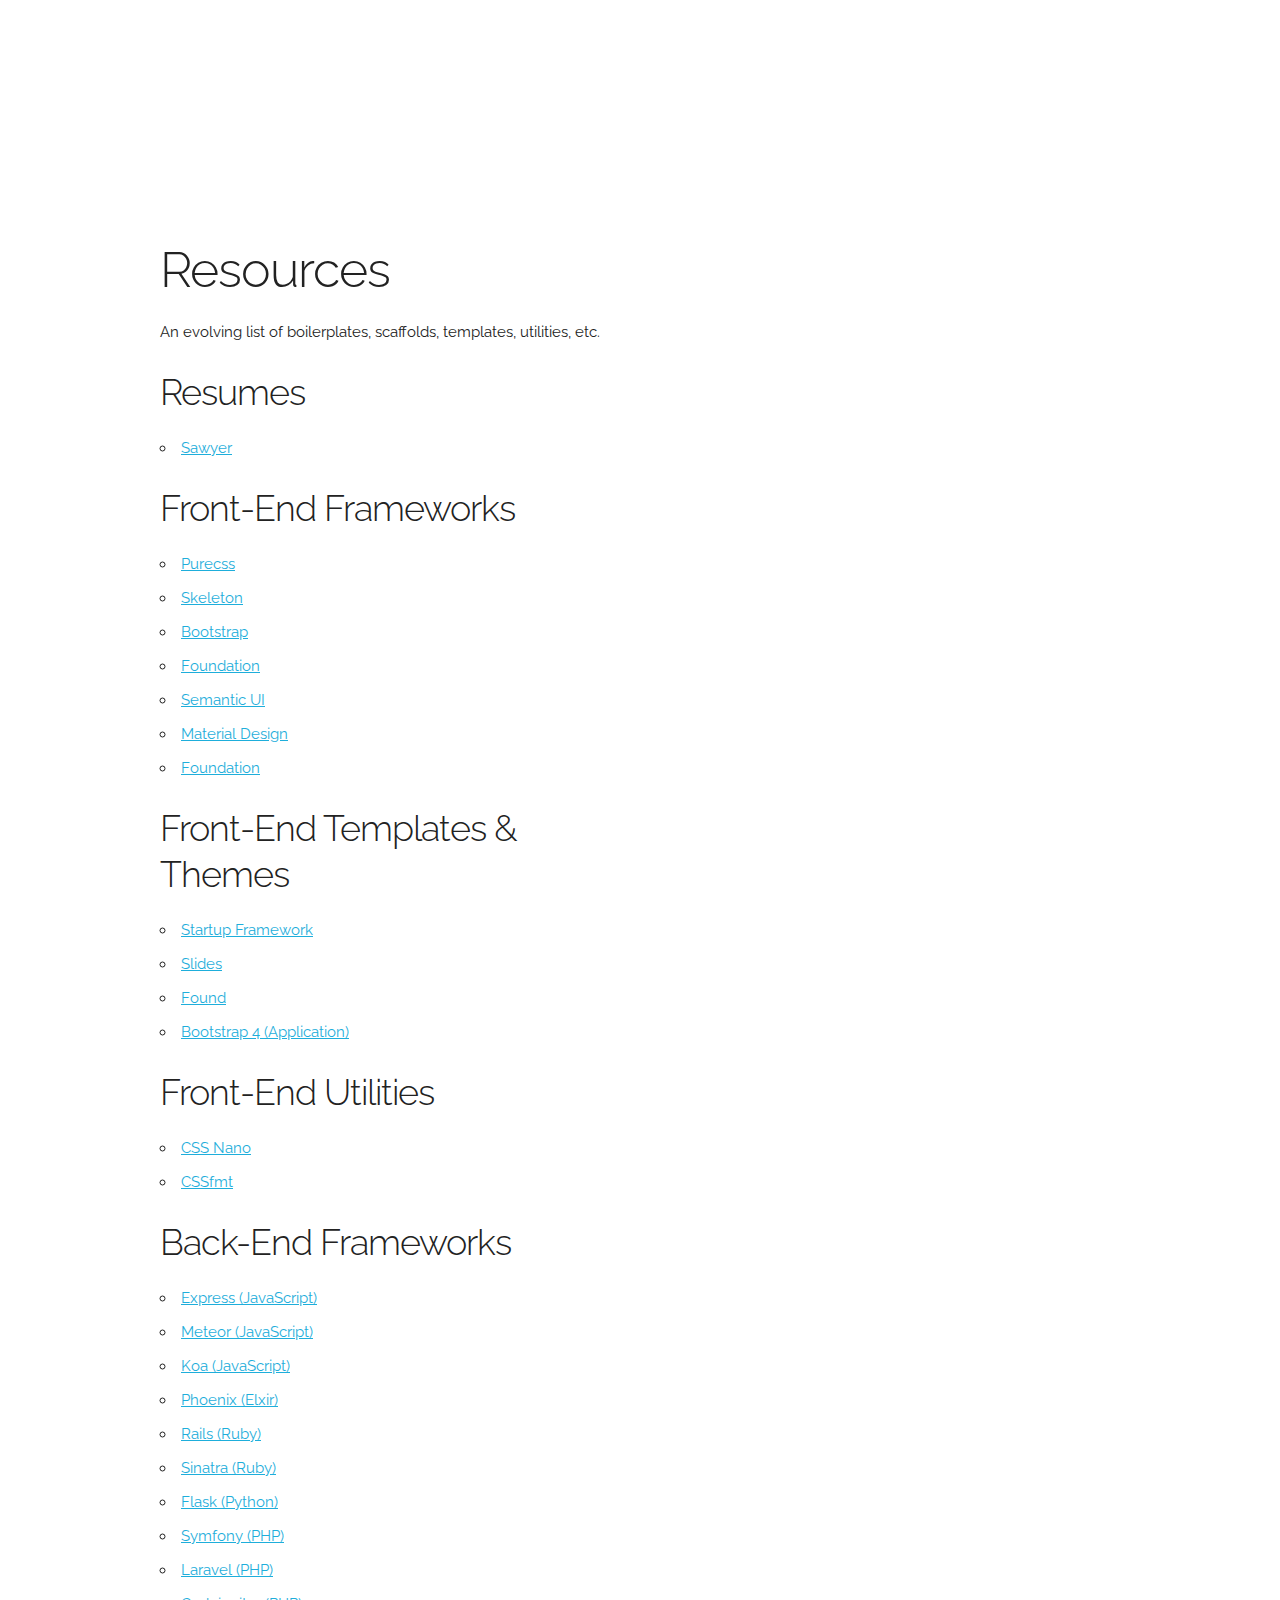
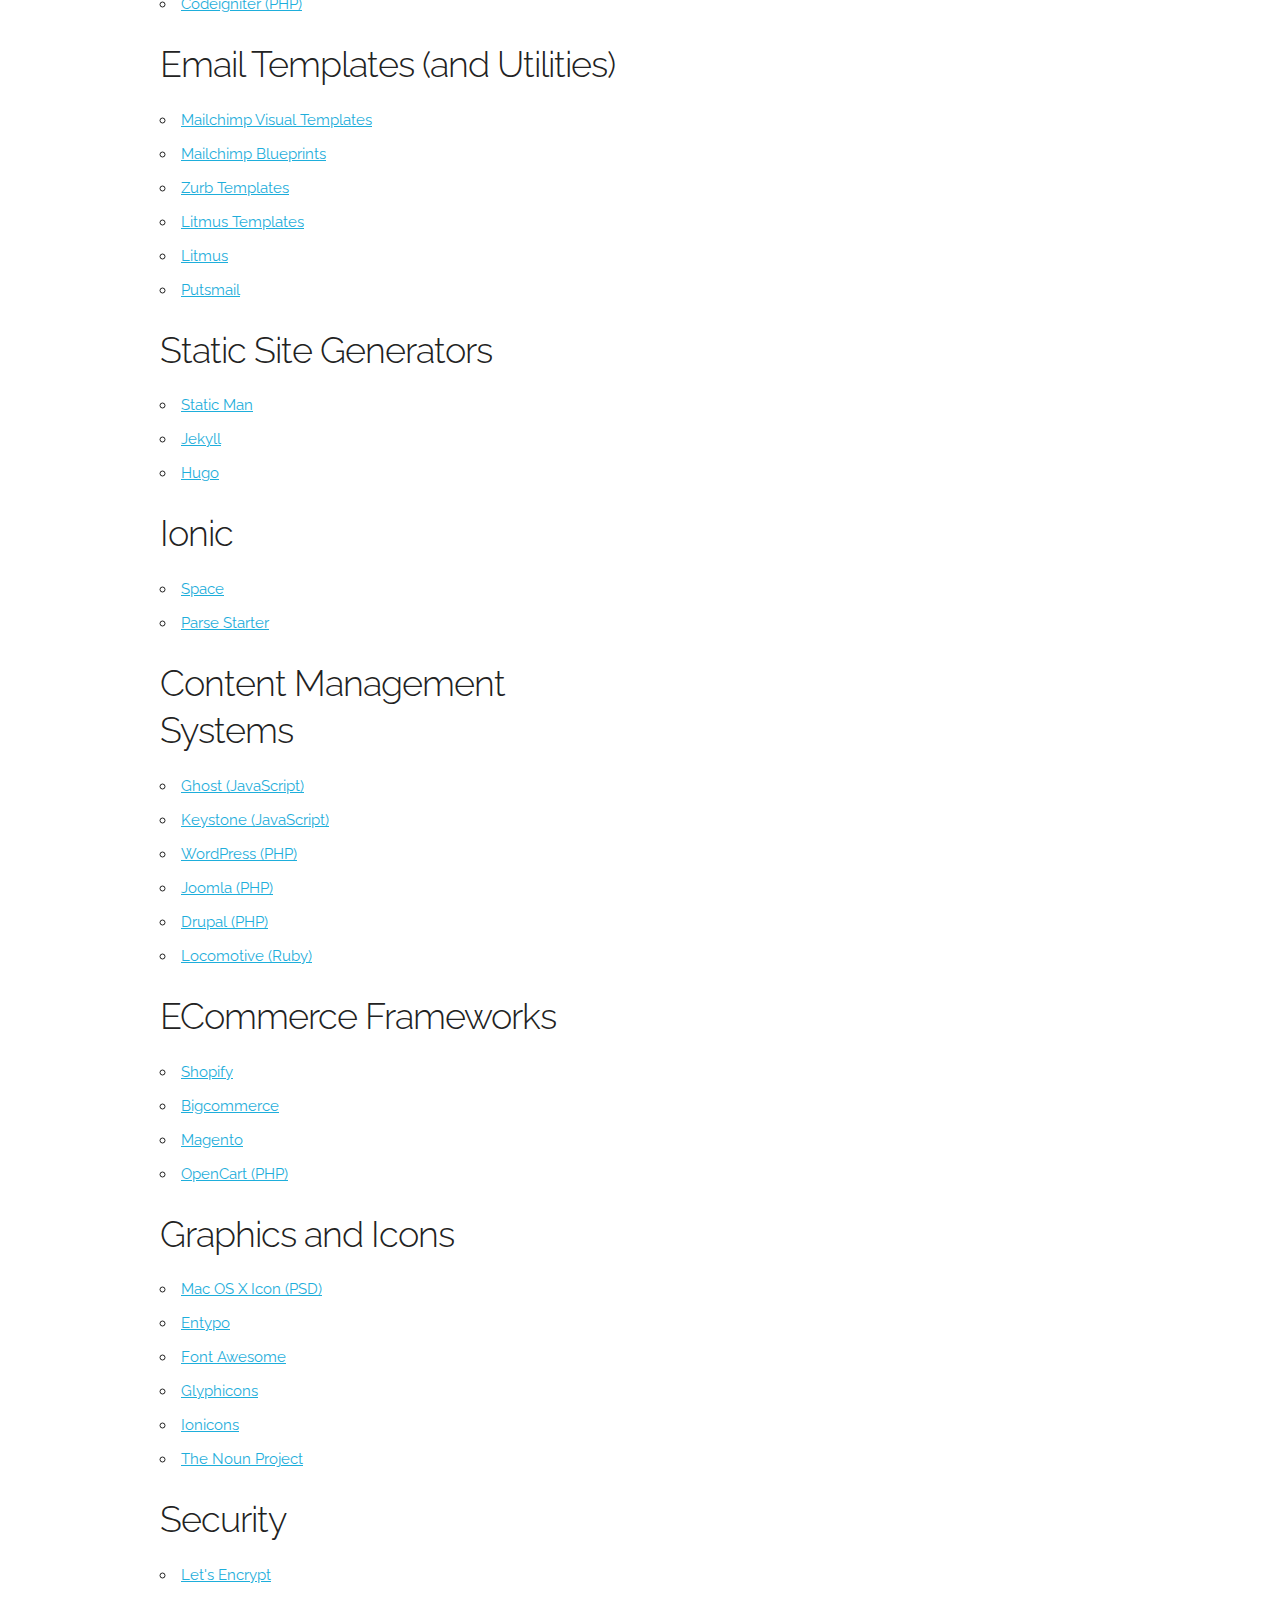
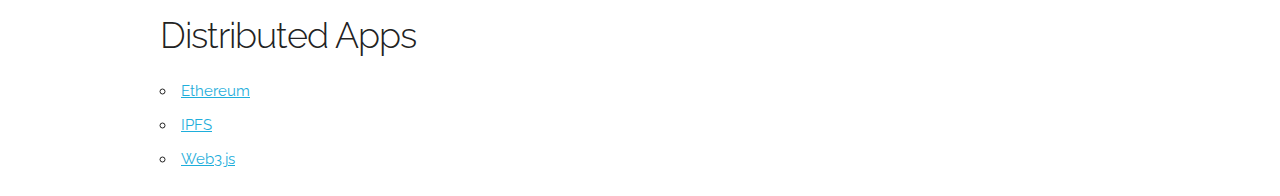
<file: index.html>
<!DOCTYPE html>
<html lang="en">
<head>

  <!-- Basic Page Needs
  –––––––––––––––––––––––––––––––––––––––––––––––––– -->
  <meta charset="utf-8">
  <title>Bluer Templates</title>
  <meta name="description" content="Come one, come all!">
  <meta name="author" content="Kevin Bluer">

  <!-- Mobile Specific Metas
  –––––––––––––––––––––––––––––––––––––––––––––––––– -->
  <meta name="viewport" content="width=device-width, initial-scale=1">

  <!-- FONT
  –––––––––––––––––––––––––––––––––––––––––––––––––– -->
  <link href="//fonts.googleapis.com/css?family=Raleway:400,300,600" rel="stylesheet" type="text/css">

  <!-- CSS
  –––––––––––––––––––––––––––––––––––––––––––––––––– -->
  <link rel="stylesheet" href="css/normalize.css">
  <link rel="stylesheet" href="css/skeleton.css">

  <!-- Favicon
  –––––––––––––––––––––––––––––––––––––––––––––––––– -->
  <link rel="icon" type="image/png" href="images/favicon.png">

</head>
<body>

  <!-- Primary Page Layout
  –––––––––––––––––––––––––––––––––––––––––––––––––– -->
  <div class="container">
    <div class="row">
      <div class="one-half column" style="margin-top: 25%">
        <h1>Resources</h1>
        <p>An evolving list of boilerplates, scaffolds, templates, utilities, etc.</p>
        <h3>Resumes</h3>
        <ul>
          <li><a href="files/sawyer.zip">Sawyer</a></li>
        </ul>
        <h3>Front-End Frameworks</h3>
        <ul>
          <li><a href="http://purecss.io/">Purecss</a></li>
          <li><a href="http://getskeleton.com/">Skeleton</a></li>
          <li><a href="getbootstrap.com">Bootstrap</a></li>
          <li><a href="http://foundation.zurb.com/">Foundation</a></li>
          <li><a href="http://semantic-ui.com/">Semantic UI</a></li>
          <li><a href="http://materializecss.com/">Material Design</a></li>
          <li><a href="http://foundation.zurb.com">Foundation</a></li>
        </ul>
        <h3>Front-End Templates & Themes</h3>
        <ul>
          <li><a href="http://designmodo.com/startup/">Startup Framework</a></li>
          <li><a href="http://designmodo.com/slides/">Slides</a></li>
          <li><a href="http://templates.bluer.com/files/found-app/">Found</a></li>
          <li><a href="http://themes.getbootstrap.com/products/application">Bootstrap 4 (Application)</a></li>
        </ul>       
        <h3>Front-End Utilities</h3>
        <ul>
          <li><a href="http://cssnano.co/">CSS Nano</a></li>
          <li><a href="https://github.com/morishitter/cssfmt">CSSfmt</a></li>
        </ul> 
        <h3>Back-End Frameworks</h3>
        <ul>
          <li><a href="http://expressjs.com/">Express (JavaScript)</a></li>
          <li><a href="http://www.meteor.com/">Meteor (JavaScript)</a></li>
          <li><a href="http://koajs.com/">Koa (JavaScript)</a></li>
          <li><a href="http://www.phoenixframework.org/">Phoenix (Elxir)</a></li>
          <li><a href="http://rubyonrails.org/">Rails (Ruby)</a></li>
          <li><a href="http://rubyonrails.org/">Sinatra (Ruby)</a></li>
          <li><a href="http://flask.pocoo.org/">Flask (Python)</a></li>
          <li><a href="http://symfony.com/">Symfony (PHP)</a></li>
          <li><a href="http://laravel.com/">Laravel (PHP)</a></li>
          <li><a href="http://codeigniter.com/">Codeigniter (PHP)</a></li>
        </ul>        
        <h3>Email Templates (and Utilities)</h3>
        <ul>
          <li><a href="http://mailchimp.com/features/email-templates/">Mailchimp Visual Templates</a></li>
          <li><a href="https://github.com/mailchimp/Email-Blueprints">Mailchimp Blueprints</a></li>
          <li><a href="http://zurb.com/playground/responsive-email-templates">Zurb Templates</a></li>
          <li><a href="https://litmus.com/resources/free-responsive-email-templates">Litmus Templates</a></li>
          <li><a href="https://litmus.com/">Litmus</a></li>
          <li><a href="https://putsmail.com/">Putsmail</a></li>
        </ul>
        <h3>Static Site Generators</h3>
        <ul>
          <li><a href="https://staticman.net/">Static Man</a></li>
          <li><a href="https://jekyllrb.com/">Jekyll</a></li>
          <li><a href="https://gohugo.io/">Hugo</a></li>
        </ul>
        <h3>Ionic</h3>
        <ul>
          <li><a href="https://github.com/kevinbluer/ionic-space">Space</a></li>
          <li><a href="https://github.com/kevinbluer/ionic-parse-starter">Parse Starter</a></li>
        </ul>
        <h3>Content Management Systems</h3>
        <ul>
          <li><a href="http://www.ghost.org">Ghost (JavaScript)</a></li>
          <li><a href="http://www.keystonejs.com">Keystone (JavaScript)</a></li>
          <li><a href="http://www.wordpress.org">WordPress (PHP)</a></li>
          <li><a href="http://www.joomla.org">Joomla (PHP)</a></li>
          <li><a href="https://www.drupal.org">Drupal (PHP)</a></li>
          <li><a href="http://www.locomotivecms.com/">Locomotive (Ruby)</a></li>
        </ul>  
        <h3>ECommerce Frameworks</h3>
        <ul>
          <li><a href="http://www.shopify.com/">Shopify</a></li>
          <li><a href="http://www.bigcommerce.com">Bigcommerce</a></li>
          <li><a href="http://magento.com">Magento</a></li>
          <li><a href="http://www.opencart.com/">OpenCart (PHP)</a></li>
        </ul>
        <h3>Graphics and Icons</h3>
        <ul>
          <li><a href="/files/mac-os-x-icon/OS X Icon Template [1.0]">Mac OS X Icon (PSD)</a></li>
          <li><a href="http://entypo.com/">Entypo</a></li>
          <li><a href="https://fortawesome.github.io/Font-Awesome/">Font Awesome</a></li>
          <li><a href="http://glyphicons.com/">Glyphicons</a></li>
          <li><a href="http://ionicons.com/">Ionicons</a></li>
          <li><a href="http://thenounproject.com/">The Noun Project</a></li>
        </ul> 
        <h3>Security</h3>
        <ul>
          <li><a href="https://letsencrypt.org">Let's Encrypt</a></li>
        </ul> 
        <h3>Distributed Apps</h3>
        <ul>
          <li><a href="https://www.ethereum.org/">Ethereum</a></li>
          <li><a href="https://ipfs.io/">IPFS</a></li>
          <li><a href="https://github.com/ethereum/web3.js">Web3.js</a></li>
        </ul>                            
      </div>
    </div>
  </div>

<!-- End Document
  –––––––––––––––––––––––––––––––––––––––––––––––––– -->
</body>
</html>
</file>
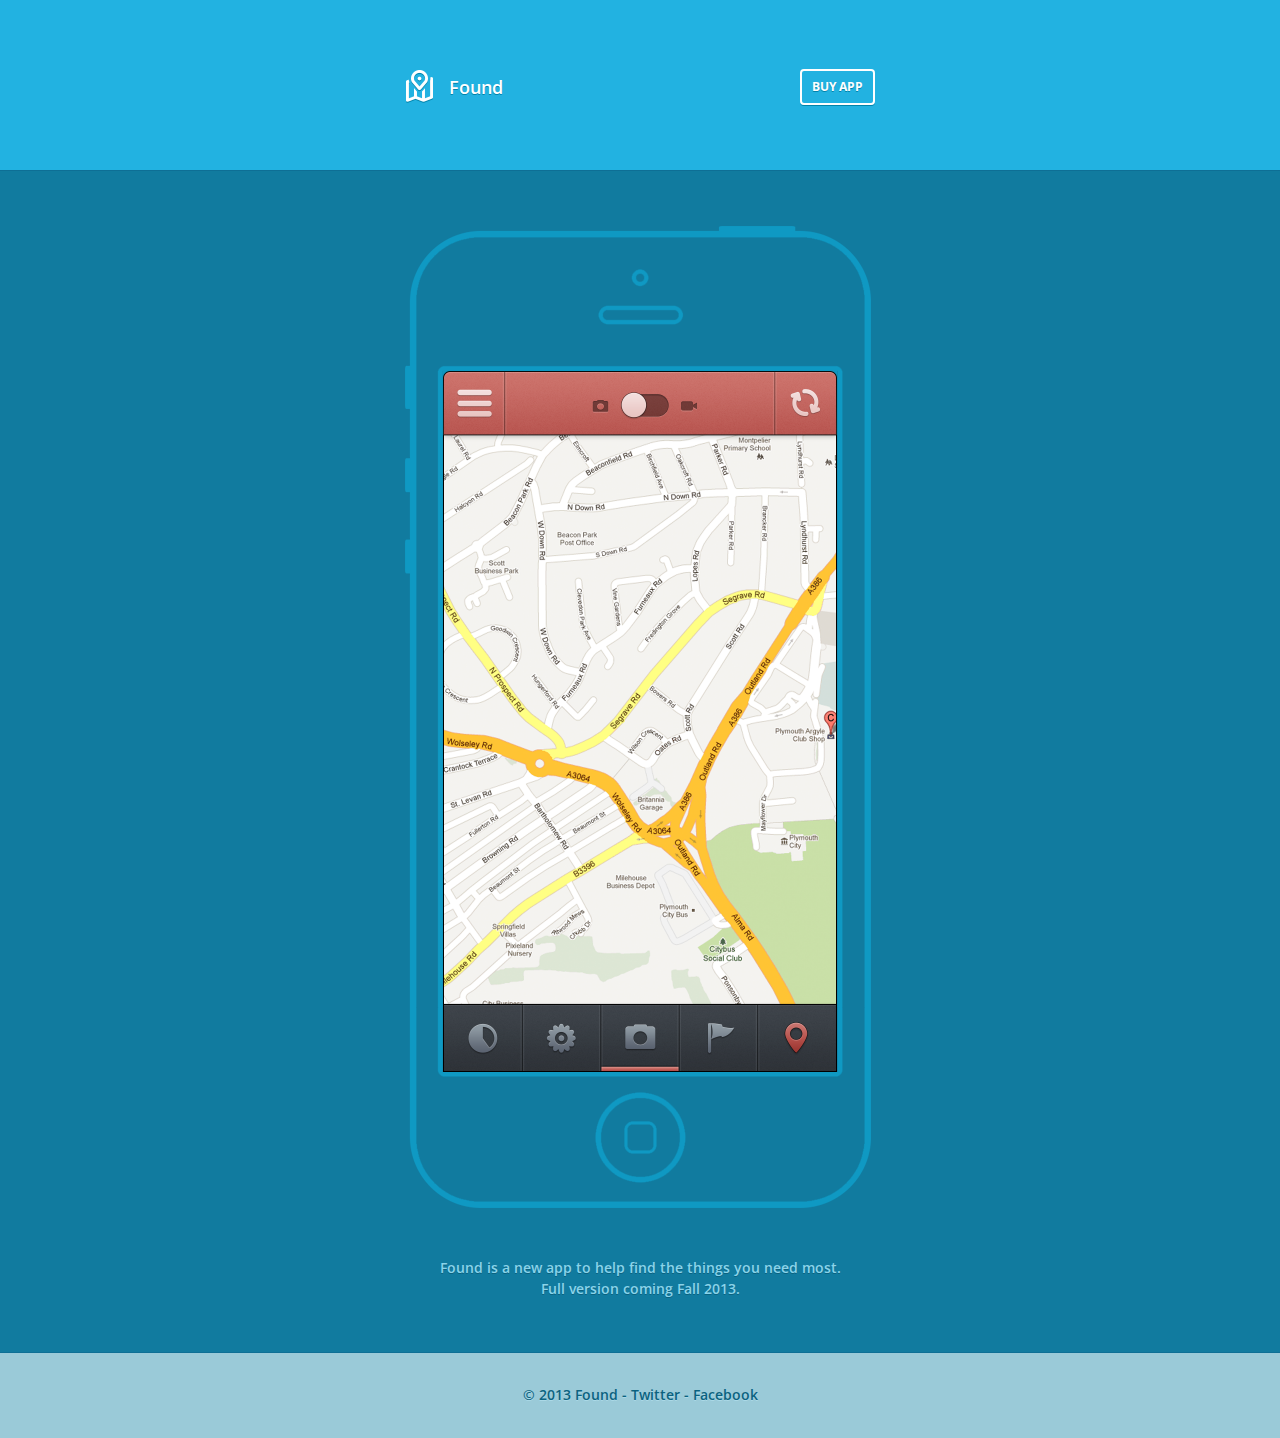
<file: files/found-app/index.html>
<!DOCTYPE html>

<!-- BEGIN HTML -->

<html dir="ltr" lang="en-US">

<head>

<!-- Designed & Developed by Ben Bate (http://benbate.com) -->

<meta charset="utf-8">

<!-- PAGE TITLES -->

<title>Found</title>

<!-- META -->

<meta name="description" content="your description" />

<meta name="keywords" content="your keywords" />

<!-- MAIN CSS -->

<link href="style.css" rel="stylesheet" type="text/css" />

<!-- FONTS -->

<link href='http://fonts.googleapis.com/css?family=Open+Sans:300,400,600,700' rel='stylesheet' type='text/css'>

<!-- SHORTCUT ICONS -->

<link REL="SHORTCUT ICON" HREF="images/favicon.ico">

<link rel="apple-touch-icon-precomposed" href="images/iphoneicon.png">

</head>

<body>

<div id="headerbg"></div><!-- END HEADER BACKGROUND -->

<div id="container">

	<header>

		<img src="images/logo.png"><h1>Found</h1>

		<a id="button" href="#">Buy App</a>

	</header>

	<div id="content">
		<img src="images/app.png">
		<p>Found is a new app to help find the things you need most. Full version coming Fall 2013.</p>
	</div><!-- END CONTENT -->

</div><!-- END CONTAINER -->

	<footer>
		<p>© 2013 Found - <a href="#">Twitter</a> - <a href="#">Facebook</a></p>
	</footer>

</body>

</html>
</file>
<file: css/skeleton.css>
/*
* Skeleton V2.0.4
* Copyright 2014, Dave Gamache
* www.getskeleton.com
* Free to use under the MIT license.
* http://www.opensource.org/licenses/mit-license.php
* 12/29/2014
*/


/* Table of contents
––––––––––––––––––––––––––––––––––––––––––––––––––
- Grid
- Base Styles
- Typography
- Links
- Buttons
- Forms
- Lists
- Code
- Tables
- Spacing
- Utilities
- Clearing
- Media Queries
*/


/* Grid
–––––––––––––––––––––––––––––––––––––––––––––––––– */
.container {
  position: relative;
  width: 100%;
  max-width: 960px;
  margin: 0 auto;
  padding: 0 20px;
  box-sizing: border-box; }
.column,
.columns {
  width: 100%;
  float: left;
  box-sizing: border-box; }

/* For devices larger than 400px */
@media (min-width: 400px) {
  .container {
    width: 85%;
    padding: 0; }
}

/* For devices larger than 550px */
@media (min-width: 550px) {
  .container {
    width: 80%; }
  .column,
  .columns {
    margin-left: 4%; }
  .column:first-child,
  .columns:first-child {
    margin-left: 0; }

  .one.column,
  .one.columns                    { width: 4.66666666667%; }
  .two.columns                    { width: 13.3333333333%; }
  .three.columns                  { width: 22%;            }
  .four.columns                   { width: 30.6666666667%; }
  .five.columns                   { width: 39.3333333333%; }
  .six.columns                    { width: 48%;            }
  .seven.columns                  { width: 56.6666666667%; }
  .eight.columns                  { width: 65.3333333333%; }
  .nine.columns                   { width: 74.0%;          }
  .ten.columns                    { width: 82.6666666667%; }
  .eleven.columns                 { width: 91.3333333333%; }
  .twelve.columns                 { width: 100%; margin-left: 0; }

  .one-third.column               { width: 30.6666666667%; }
  .two-thirds.column              { width: 65.3333333333%; }

  .one-half.column                { width: 48%; }

  /* Offsets */
  .offset-by-one.column,
  .offset-by-one.columns          { margin-left: 8.66666666667%; }
  .offset-by-two.column,
  .offset-by-two.columns          { margin-left: 17.3333333333%; }
  .offset-by-three.column,
  .offset-by-three.columns        { margin-left: 26%;            }
  .offset-by-four.column,
  .offset-by-four.columns         { margin-left: 34.6666666667%; }
  .offset-by-five.column,
  .offset-by-five.columns         { margin-left: 43.3333333333%; }
  .offset-by-six.column,
  .offset-by-six.columns          { margin-left: 52%;            }
  .offset-by-seven.column,
  .offset-by-seven.columns        { margin-left: 60.6666666667%; }
  .offset-by-eight.column,
  .offset-by-eight.columns        { margin-left: 69.3333333333%; }
  .offset-by-nine.column,
  .offset-by-nine.columns         { margin-left: 78.0%;          }
  .offset-by-ten.column,
  .offset-by-ten.columns          { margin-left: 86.6666666667%; }
  .offset-by-eleven.column,
  .offset-by-eleven.columns       { margin-left: 95.3333333333%; }

  .offset-by-one-third.column,
  .offset-by-one-third.columns    { margin-left: 34.6666666667%; }
  .offset-by-two-thirds.column,
  .offset-by-two-thirds.columns   { margin-left: 69.3333333333%; }

  .offset-by-one-half.column,
  .offset-by-one-half.columns     { margin-left: 52%; }

}


/* Base Styles
–––––––––––––––––––––––––––––––––––––––––––––––––– */
/* NOTE
html is set to 62.5% so that all the REM measurements throughout Skeleton
are based on 10px sizing. So basically 1.5rem = 15px :) */
html {
  font-size: 62.5%; }
body {
  font-size: 1.5em; /* currently ems cause chrome bug misinterpreting rems on body element */
  line-height: 1.6;
  font-weight: 400;
  font-family: "Raleway", "HelveticaNeue", "Helvetica Neue", Helvetica, Arial, sans-serif;
  color: #222; }


/* Typography
–––––––––––––––––––––––––––––––––––––––––––––––––– */
h1, h2, h3, h4, h5, h6 {
  margin-top: 0;
  margin-bottom: 2rem;
  font-weight: 300; }
h1 { font-size: 4.0rem; line-height: 1.2;  letter-spacing: -.1rem;}
h2 { font-size: 3.6rem; line-height: 1.25; letter-spacing: -.1rem; }
h3 { font-size: 3.0rem; line-height: 1.3;  letter-spacing: -.1rem; }
h4 { font-size: 2.4rem; line-height: 1.35; letter-spacing: -.08rem; }
h5 { font-size: 1.8rem; line-height: 1.5;  letter-spacing: -.05rem; }
h6 { font-size: 1.5rem; line-height: 1.6;  letter-spacing: 0; }

/* Larger than phablet */
@media (min-width: 550px) {
  h1 { font-size: 5.0rem; }
  h2 { font-size: 4.2rem; }
  h3 { font-size: 3.6rem; }
  h4 { font-size: 3.0rem; }
  h5 { font-size: 2.4rem; }
  h6 { font-size: 1.5rem; }
}

p {
  margin-top: 0; }


/* Links
–––––––––––––––––––––––––––––––––––––––––––––––––– */
a {
  color: #1EAEDB; }
a:hover {
  color: #0FA0CE; }


/* Buttons
–––––––––––––––––––––––––––––––––––––––––––––––––– */
.button,
button,
input[type="submit"],
input[type="reset"],
input[type="button"] {
  display: inline-block;
  height: 38px;
  padding: 0 30px;
  color: #555;
  text-align: center;
  font-size: 11px;
  font-weight: 600;
  line-height: 38px;
  letter-spacing: .1rem;
  text-transform: uppercase;
  text-decoration: none;
  white-space: nowrap;
  background-color: transparent;
  border-radius: 4px;
  border: 1px solid #bbb;
  cursor: pointer;
  box-sizing: border-box; }
.button:hover,
button:hover,
input[type="submit"]:hover,
input[type="reset"]:hover,
input[type="button"]:hover,
.button:focus,
button:focus,
input[type="submit"]:focus,
input[type="reset"]:focus,
input[type="button"]:focus {
  color: #333;
  border-color: #888;
  outline: 0; }
.button.button-primary,
button.button-primary,
input[type="submit"].button-primary,
input[type="reset"].button-primary,
input[type="button"].button-primary {
  color: #FFF;
  background-color: #33C3F0;
  border-color: #33C3F0; }
.button.button-primary:hover,
button.button-primary:hover,
input[type="submit"].button-primary:hover,
input[type="reset"].button-primary:hover,
input[type="button"].button-primary:hover,
.button.button-primary:focus,
button.button-primary:focus,
input[type="submit"].button-primary:focus,
input[type="reset"].button-primary:focus,
input[type="button"].button-primary:focus {
  color: #FFF;
  background-color: #1EAEDB;
  border-color: #1EAEDB; }


/* Forms
–––––––––––––––––––––––––––––––––––––––––––––––––– */
input[type="email"],
input[type="number"],
input[type="search"],
input[type="text"],
input[type="tel"],
input[type="url"],
input[type="password"],
textarea,
select {
  height: 38px;
  padding: 6px 10px; /* The 6px vertically centers text on FF, ignored by Webkit */
  background-color: #fff;
  border: 1px solid #D1D1D1;
  border-radius: 4px;
  box-shadow: none;
  box-sizing: border-box; }
/* Removes awkward default styles on some inputs for iOS */
input[type="email"],
input[type="number"],
input[type="search"],
input[type="text"],
input[type="tel"],
input[type="url"],
input[type="password"],
textarea {
  -webkit-appearance: none;
     -moz-appearance: none;
          appearance: none; }
textarea {
  min-height: 65px;
  padding-top: 6px;
  padding-bottom: 6px; }
input[type="email"]:focus,
input[type="number"]:focus,
input[type="search"]:focus,
input[type="text"]:focus,
input[type="tel"]:focus,
input[type="url"]:focus,
input[type="password"]:focus,
textarea:focus,
select:focus {
  border: 1px solid #33C3F0;
  outline: 0; }
label,
legend {
  display: block;
  margin-bottom: .5rem;
  font-weight: 600; }
fieldset {
  padding: 0;
  border-width: 0; }
input[type="checkbox"],
input[type="radio"] {
  display: inline; }
label > .label-body {
  display: inline-block;
  margin-left: .5rem;
  font-weight: normal; }


/* Lists
–––––––––––––––––––––––––––––––––––––––––––––––––– */
ul {
  list-style: circle inside; }
ol {
  list-style: decimal inside; }
ol, ul {
  padding-left: 0;
  margin-top: 0; }
ul ul,
ul ol,
ol ol,
ol ul {
  margin: 1.5rem 0 1.5rem 3rem;
  font-size: 90%; }
li {
  margin-bottom: 1rem; }


/* Code
–––––––––––––––––––––––––––––––––––––––––––––––––– */
code {
  padding: .2rem .5rem;
  margin: 0 .2rem;
  font-size: 90%;
  white-space: nowrap;
  background: #F1F1F1;
  border: 1px solid #E1E1E1;
  border-radius: 4px; }
pre > code {
  display: block;
  padding: 1rem 1.5rem;
  white-space: pre; }


/* Tables
–––––––––––––––––––––––––––––––––––––––––––––––––– */
th,
td {
  padding: 12px 15px;
  text-align: left;
  border-bottom: 1px solid #E1E1E1; }
th:first-child,
td:first-child {
  padding-left: 0; }
th:last-child,
td:last-child {
  padding-right: 0; }


/* Spacing
–––––––––––––––––––––––––––––––––––––––––––––––––– */
button,
.button {
  margin-bottom: 1rem; }
input,
textarea,
select,
fieldset {
  margin-bottom: 1.5rem; }
pre,
blockquote,
dl,
figure,
table,
p,
ul,
ol,
form {
  margin-bottom: 2.5rem; }


/* Utilities
–––––––––––––––––––––––––––––––––––––––––––––––––– */
.u-full-width {
  width: 100%;
  box-sizing: border-box; }
.u-max-full-width {
  max-width: 100%;
  box-sizing: border-box; }
.u-pull-right {
  float: right; }
.u-pull-left {
  float: left; }


/* Misc
–––––––––––––––––––––––––––––––––––––––––––––––––– */
hr {
  margin-top: 3rem;
  margin-bottom: 3.5rem;
  border-width: 0;
  border-top: 1px solid #E1E1E1; }


/* Clearing
–––––––––––––––––––––––––––––––––––––––––––––––––– */

/* Self Clearing Goodness */
.container:after,
.row:after,
.u-cf {
  content: "";
  display: table;
  clear: both; }


/* Media Queries
–––––––––––––––––––––––––––––––––––––––––––––––––– */
/*
Note: The best way to structure the use of media queries is to create the queries
near the relevant code. For example, if you wanted to change the styles for buttons
on small devices, paste the mobile query code up in the buttons section and style it
there.
*/


/* Larger than mobile */
@media (min-width: 400px) {}

/* Larger than phablet (also point when grid becomes active) */
@media (min-width: 550px) {}

/* Larger than tablet */
@media (min-width: 750px) {}

/* Larger than desktop */
@media (min-width: 1000px) {}

/* Larger than Desktop HD */
@media (min-width: 1200px) {}
</file>
<file: files/found-app/style.css>
@charset "UTF-8";

/*-----------------------------------------------------------------------------------

	Author: Ben Bate
	Author URL: http://benbate.com
	
-----------------------------------------------------------------------------------*/

/*------ CSS RESET ------*/

html, body, div, span, applet, object, iframe,
h1, h2, h3, h4, h5, h6, p, blockquote, pre,
a, abbr, acronym, address, big, cite, code,
del, dfn, em, img, ins, kbd, q, s, samp,
small, strike, strong, sub, sup, tt, var,
b, u, i, center,
dl, dt, dd, ol, ul, li,
fieldset, form, label, legend,
table, caption, tbody, tfoot, thead, tr, th, td,
article, aside, canvas, details, embed, 
figure, figcaption, footer, header, hgroup, 
menu, nav, output, ruby, section, summary,
time, mark, audio, video {
	margin: 0;
	padding: 0;
	border: 0;
	font-size: 100%;
	font: inherit;
	vertical-align: baseline;
	text-decoration: none;
	-webkit-font-smoothing: antialiased; 
	font-smoothing: antialiased;
}
article, aside, details, figcaption, figure, 
footer, header, hgroup, menu, nav, section {
	display: block;
}
body {
	line-height: 1;
}
ol, ul {
	list-style: none;
}
blockquote, q {
	quotes: none;
}
blockquote:before, blockquote:after,
q:before, q:after {
	content: '';
	content: none;
}
table {
	border-collapse: collapse;
	border-spacing: 0;
}


/*------ BEGIN MAIN CSS ------*/


/*------ GENERAL ------*/

body {
	font-family: Open Sans;
	margin: 0 auto;
	background: #117B9F;
	font-size: 15px;
	-webkit-animation-name: bodyAnim;
    -moz-animation-name: bodyAnim;
    -ms-animation-name: bodyAnim;
	-o-animation-name: bodyAnim;
	animation-name: bodyAnim;
	-webkit-animation-fill-mode: both;
	-moz-animation-fill-mode: both;
	-ms-animation-fill-mode: both;
	-o-animation-fill-mode: both;
	animation-fill-mode: both;
	-webkit-animation-delay: 0.5s;
	-moz-animation-delay: 0.5s;
	-ms-animation-delay: 0.5s;
	-o-animation-delay: 0.5s;
	animation-delay: 0.5s;
	-webkit-animation-duration: 0.5s;
	-moz-animation-duration: 0.5s;
	-ms-animation-duration: 0.5s;
	-o-animation-duration: 0.5s;
	animation-duration: 0.5s; 
}

@-webkit-keyframes bodyAnim {
	0%   { opacity: 0;}
	100% { opacity: 1;}
}

@-moz-keyframes bodyAnim {
	0%   { opacity: 0;}
	100% { opacity: 1;}
}

@-o-keyframes bodyAnim {
	0%   { opacity: 0;}
	100% { opacity: 1;}
}

@keyframes bodyAnim {
	0%   { opacity: 0;}
	100% { opacity: 1;}
}

#container {
	width: 470px;
	margin: 0 auto;
}


/*------ HEADER ------*/

#headerbg {
	height: 170px;
	width: 100%;
	background: #22B2E1;
	border-bottom: 1px solid #0E6F95;
	-webkit-animation-name: headerbg;
    -moz-animation-name: headerbg;
    -ms-animation-name: headerbg;
	-o-animation-name: headerbg;
	animation-name: headerbg;
	-webkit-animation-fill-mode: both;
	-moz-animation-fill-mode: both;
	-ms-animation-fill-mode: both;
	-o-animation-fill-mode: both;
	animation-fill-mode: both;
	-webkit-animation-delay: 0.4s;
	-moz-animation-delay: 0.4s;
	-ms-animation-delay: 0.4s;
	-o-animation-delay: 0.4s;
	animation-delay: 0.4s;
	-webkit-animation-duration: 0.8s;
	-moz-animation-duration: 0.8s;
	-ms-animation-duration: 0.8s;
	-o-animation-duration: 0.8s;
	animation-duration: 0.8s;
}

@-webkit-keyframes headerbg {
	0%   { opacity: 0; -webkit-transform: translateY(-200px); }
	100% { opacity: 1; -webkit-transform: translateY(0px); }
}

@-moz-keyframes headerbg {
	0%   { opacity: 0; -webkit-transform: translateY(-200px); }
	100% { opacity: 1; -webkit-transform: translateY(0px); }
}

@-o-keyframes headerbg {
	0%   { opacity: 0; -webkit-transform: translateY(-200px); }
	100% { opacity: 1; -webkit-transform: translateY(0px); }
}

@eyframes headerbg {
	0%   { opacity: 0; -webkit-transform: translateY(-200px); }
	100% { opacity: 1; -webkit-transform: translateY(0px); }
}

header {
	position: absolute;
	top: 0;
	width: 470px;
	-webkit-animation-name: header;
    -moz-animation-name: header;
    -ms-animation-name: header;
	-o-animation-name: header;
	animation-name: header;
	-webkit-animation-fill-mode: both;
	-moz-animation-fill-mode: both;
	-ms-animation-fill-mode: both;
	-o-animation-fill-mode: both;
	animation-fill-mode: both;
	-webkit-animation-delay: 1s;
	-moz-animation-delay: 1s;
	-ms-animation-delay: 1s;
	-o-animation-delay: 1s;
	animation-delay: 1s;
	-webkit-animation-duration: 0.8s;
	-moz-animation-duration: 0.8s;
	-ms-animation-duration: 0.8s;
	-o-animation-duration: 0.8s;
	animation-duration: 0.8s;
}

@-webkit-keyframes header {
	0%   { opacity: 0; -webkit-transform: translateY(-200px); }
	100% { opacity: 1; -webkit-transform: translateY(0px); }
}

@-moz-keyframes header {
	0%   { opacity: 0; -webkit-transform: translateY(-200px); }
	100% { opacity: 1; -webkit-transform: translateY(0px); }
}

@-o-keyframes header {
	0%   { opacity: 0; -webkit-transform: translateY(-200px); }
	100% { opacity: 1; -webkit-transform: translateY(0px); }
}

@eyframes header {
	0%   { opacity: 0; -webkit-transform: translateY(-200px); }
	100% { opacity: 1; -webkit-transform: translateY(0px); }
}

header h1 {
	float: left;
	margin-top: 78px;
	font-size: 18px;
	text-shadow: 0 1px 0 #0083ab;
	color: #fff;
	font-weight: 600;
}

header img {
	float: left;
	margin: 70px 15px 0 0;
	width: 29px;
	height: 34px;
}

header a#button {
	float: right;
	text-transform: uppercase;
	color: #fff;
	font-size: 12px;
	font-weight: 700;
	padding: 10px;
	border: 2px solid #fff;
	border-radius: 4px;
	margin-top: 69px;
	text-shadow: 0 1px 0 #0083ab;
	box-shadow: 0 1px 0 #0083ab;

}

header a#button:hover {
	background-color: rgba(256,256,256,0.15);
}

header a#button:active {
	margin-top: 68px;
}


/*------ CONTENT ------*/

#content {
	margin-top: 53px;
	width: 470px;
	height: auto;
	background: url(images/iphone.png);
	background-size: 488px 989px;
	background-repeat: no-repeat;
	background-position: -8px 0;
}

@media screen and (-webkit-min-device-pixel-ratio: 2){
	#content {
		margin-top: 53px;
		width: 470px;
		height: auto;
		background: url(images/iphone@2x.png);
		background-size: 488px 989px;
		background-repeat: no-repeat;
		background-position: -8px 0;
	}
}

#content img {
	margin: 147px 0 0 38px;
	width: 394px;
	height: 701px;
}

#content p {
	margin: 183px 0 53px 0;
	line-height: 1.5;
	color: #8ad4ea;
	text-shadow: 0 1px 0 #0B627F;
	text-align: center;
	font-weight: 600;
	padding: 0 32px;
	font-size: 14px;
}


/*------ FOOTER ------*/

footer {
	width: 100%;
	text-align: center;
	background: #9ACAD8;
	height: 50px;
	margin: 0;
	padding-top: 35px;
	color: #0B627F;
	font-weight: 600;
	border-top: 1px solid #0E6F95;
	font-size: 14px;
	text-shadow: 0 1px 0 #abd9e7;
}

footer a {
	color: #0B627F;
}
</file>
